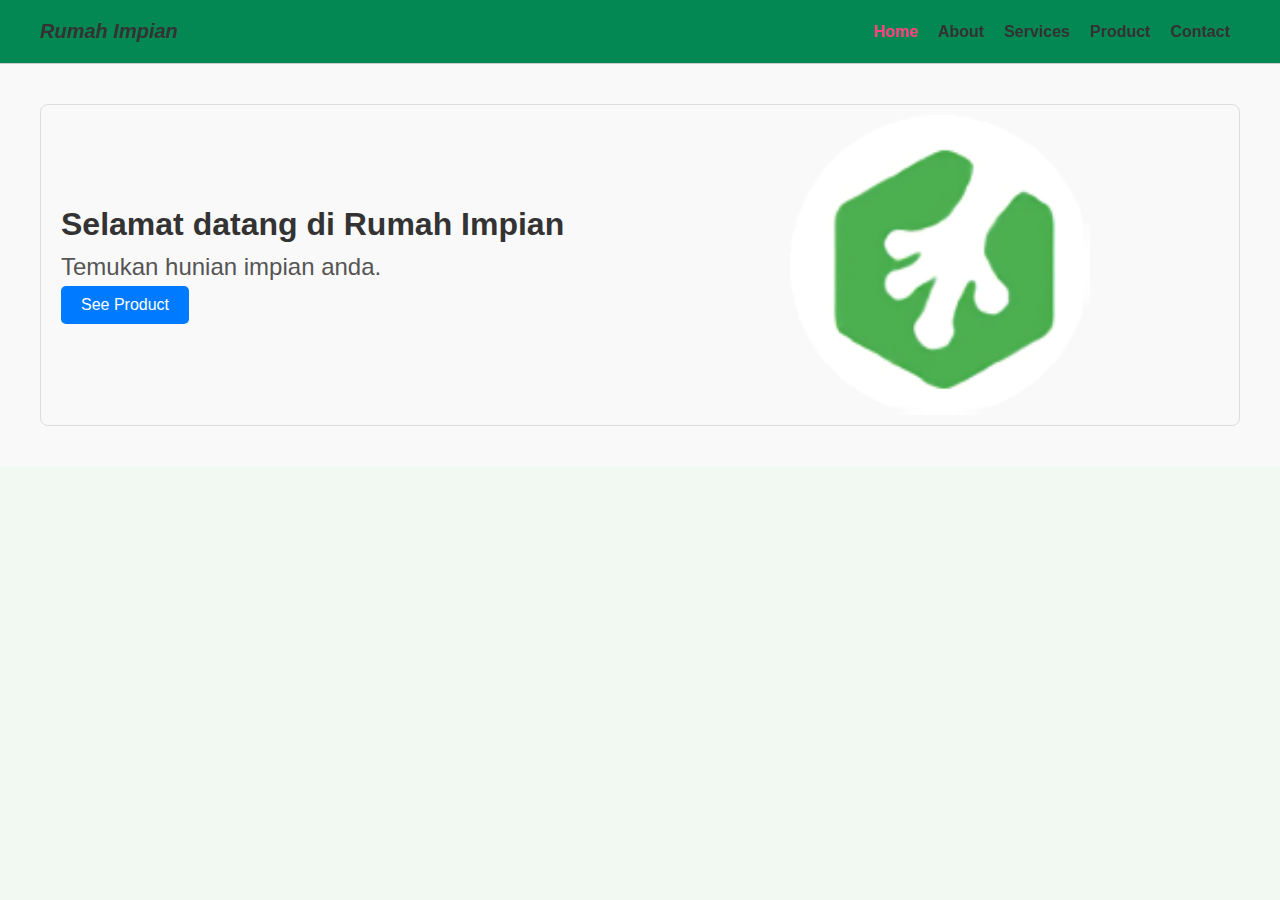
<file: index.html>
<!DOCTYPE html>
<html lang="en">
<head>
    <meta charset="UTF-8">
    <meta name="viewport" content="width=device-width, initial-scale=1.0">
    <title>Rumah Impian</title>
    <link rel="stylesheet" href="style.css">
    <link rel="shortcut icon" href="Gambar/Logo Icon.png" type="image/x-icon">
</head>
<body>
    <header class="header">
        <div class="logo">Rumah Impian </div>
        <nav class="nav">
            <ul>
                <li><a href="#" class="active">Home</a></li>
                <li><a href="about.html">About</a></li>
                <li><a href="Layanan.html">Services</a></li>                
                <li><a href="product.html">Product</a></li>
                <li><a href="contact.html">Contact</a></li>
            </ul>
        </nav>
    </header>
    <main class="main">
        <section class="product-highlight">
    <div class="product-info">
        <h1 class="product-title">Selamat datang di Rumah Impian </h1>
        <p class="tagline">Temukan hunian impian anda.</p>
        <a href="product.html" class="btn">See Product</a>
    </div>
    <div class="product-awal">
                <img src="/Gambar/Logo Icon_waifu3x.png" alt="selamat datang di toko kami "  style="width: 300px; height: auto;">
            </div>
        </section>
    </main>
</body>
</html>
</file>
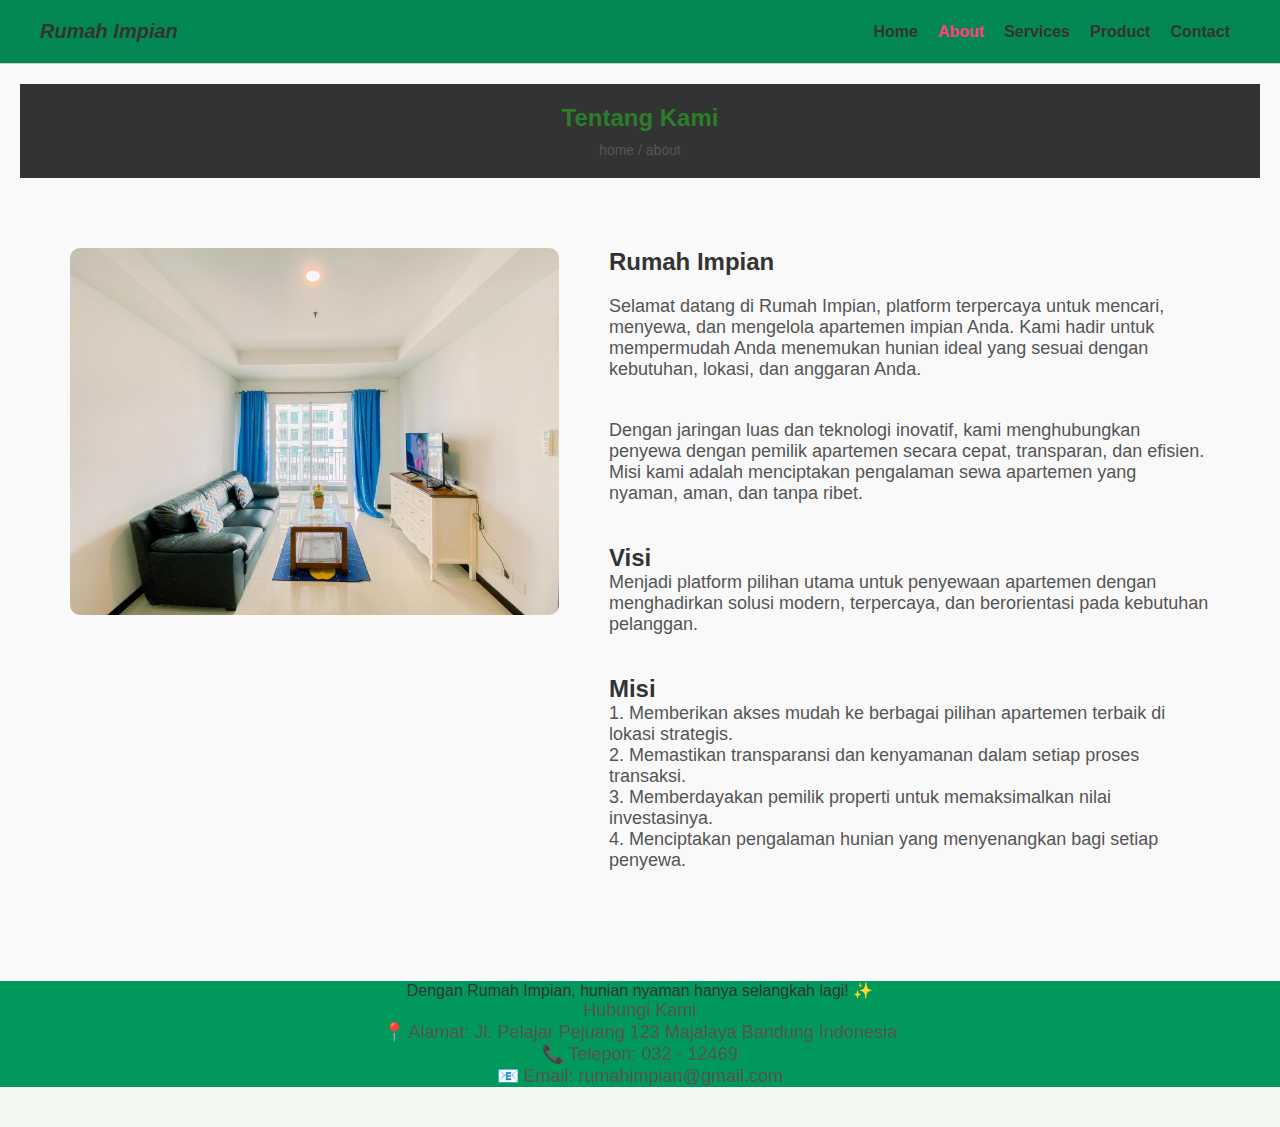
<file: about.html>
<!DOCTYPE html>
<html lang="en">
<head>
    <meta charset="UTF-8">
    <meta name="viewport" content="width=device-width, initial-scale=1.0">
    <title>Tentang Kami - Rumah Impian</title>
    <link rel="stylesheet" href="style.css">
    <link rel="shortcut icon" href="Gambar/Logo Icon.png" type="image/x-icon">
</head>
<body>
    <header class="header">
        <div class="logo">Rumah Impian </div>
        <nav class="nav">
            <ul>
                <li><a href="index.html">Home</a></li>
                <li><a href="#" class="active">About</a></li>
                <li><a href="Layanan.html">Services</a></li>
                <li><a href="product.html">Product</a></li>
                <li><a href="contact.html">Contact</a></li>
            </ul>
        </nav>
    </header>
    <main class="main">
        <section class="about-header">
            <h1 class="title">Tentang Kami</h1>
            <p class="breadcrumb">home / about</p>
        </section>
        <section class="about-content">
            <div class="image">
                <img src="/Gambar/Kamar1.jpg" alt="Tentang Kami">
            </div>
            <div class="description">
                <h2 class="subtitle">Rumah Impian</h2>
                <p>Selamat datang di Rumah Impian, platform terpercaya untuk mencari, menyewa, dan mengelola apartemen impian Anda. 
                Kami hadir untuk mempermudah Anda menemukan hunian ideal yang sesuai dengan kebutuhan, lokasi, dan anggaran Anda.</p>

                <p>Dengan jaringan luas dan teknologi inovatif, kami menghubungkan penyewa dengan pemilik apartemen secara cepat, transparan, dan efisien.
                Misi kami adalah menciptakan pengalaman sewa apartemen yang nyaman, aman, dan tanpa ribet.</p>

                <h2>Visi</h2>
                <p>Menjadi platform pilihan utama untuk penyewaan apartemen dengan menghadirkan solusi modern,
                terpercaya, dan berorientasi pada kebutuhan pelanggan.</p>

                <h2>Misi</h2>
                <p>1. Memberikan akses mudah ke berbagai pilihan apartemen terbaik di lokasi strategis. <br>
                   2. Memastikan transparansi dan kenyamanan dalam setiap proses transaksi. <br>
                   3. Memberdayakan pemilik properti untuk memaksimalkan nilai investasinya. <br>
                   4. Menciptakan pengalaman hunian yang menyenangkan bagi setiap penyewa.</p>
            </div>            
        </section>
    </main>
    <footer >Dengan Rumah Impian, hunian nyaman hanya selangkah lagi! ✨
        <p class="info-footer">Hubungi Kami <br>
            📍 Alamat: Jl. Pelajar Pejuang 123 Majalaya Bandung 
            Indonesia <br>
            📞 Telepon: 032 - 12469<br>
            📧 Email: rumahimpian@gmail.com<br></p>
    </footer>
</body>
</html>
</file>
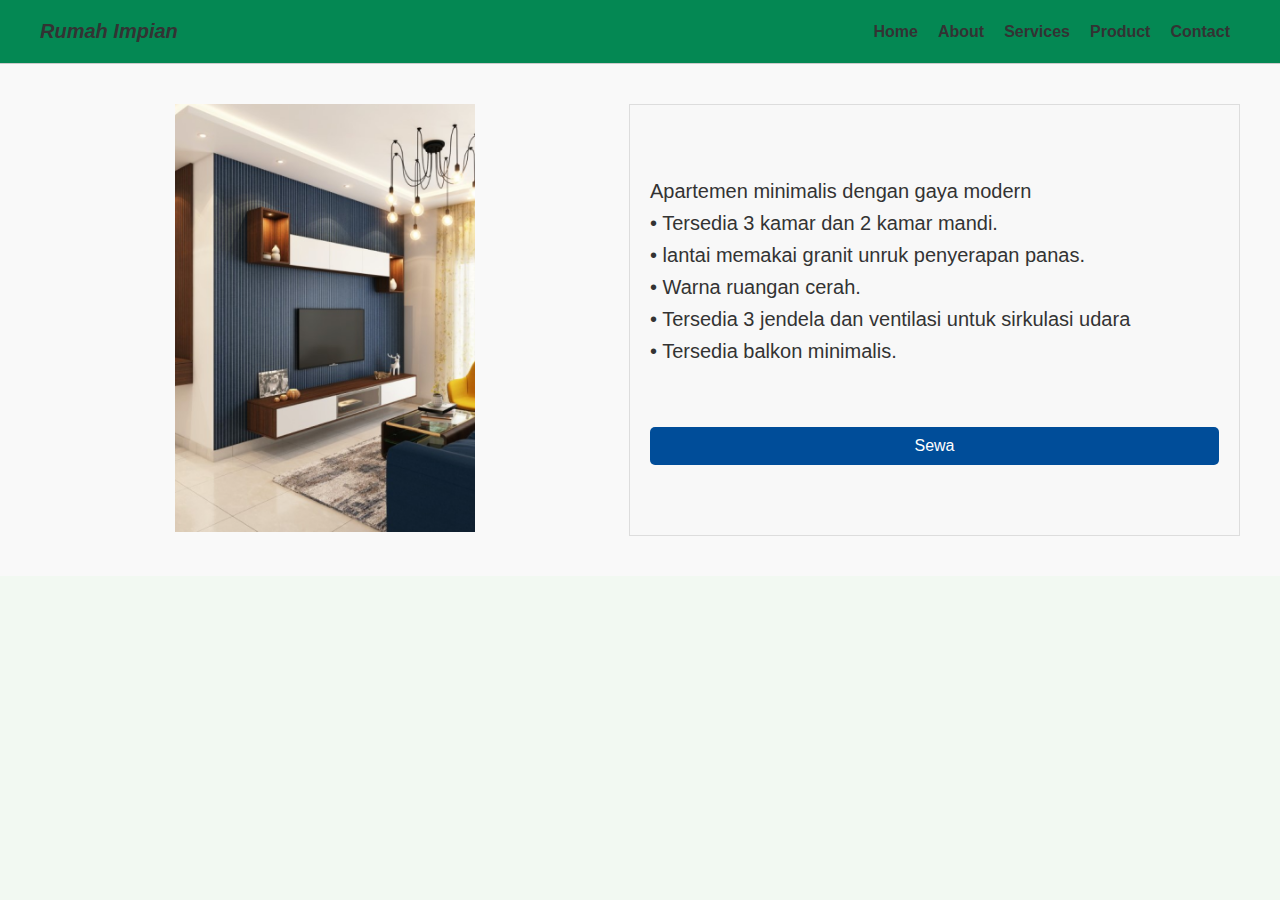
<file: Baju 1.html>
<!DOCTYPE html>
<html lang="en">
<head>
    <meta charset="UTF-8">
    <meta name="viewport" content="width=device-width, initial-scale=1.0">
    <title>Tentang Kami - Rumah impian</title>
    <link rel="stylesheet" href="style.css">
    <link rel="shortcut icon" href="Gambar/Logo Icon.png" type="image/x-icon">
</head>
<body>
     <!-- Header Section -->
     <header class="header">
        <div class="logo">Rumah Impian</div>
        <nav class="nav">
            <ul>
                <li><a href="index.html">Home</a></li>
                <li><a href="about.html">About</a></li>
                <li><a href="Layanan.html">Services</a></li>                
                <li><a href="#">Product</a></li>
    
                <li><a href="contact.html">Contact</a></li>
            </ul>
        </nav>
    </header>

    <!-- Main Content Section -->
    <main class="main">
        <div class="content">
            <!-- Image Section -->
            <div class="image-section">
                <img src="/Gambar/Fitur Rumah 1.png" 
                     alt="rumahmendoo" class="shirt-image">
            </div>

            <!-- Description Section -->
            <div class="description-section">
                <p>
                    Apartemen minimalis dengan gaya modern<br>
                    • Tersedia 3 kamar dan 2 kamar mandi.<br>
                    • lantai memakai granit unruk penyerapan panas.<br>
                    • Warna ruangan cerah.<br>
                    • Tersedia 3 jendela dan ventilasi untuk sirkulasi udara <br>
                    • Tersedia balkon minimalis.<br>
                </p>
                <button class="order-button" onclick="sendWhatsAppMessage()">Sewa</button>
            </div>
        </div>
    </main>

    <!-- JavaScript -->
    <script>
        function sendWhatsAppMessage() {
           
            const phoneNumber = "6285179936986"; 
 
            const message = encodeURIComponent("Apakah apartemen ini masih ada? Saya tertarik untuk menyewa");

            const whatsappURL = `https://wa.me/${phoneNumber}?text=${message}`;

            window.open(whatsappURL, "_blank");
        }
    </script>
</body>
</html>
</file>
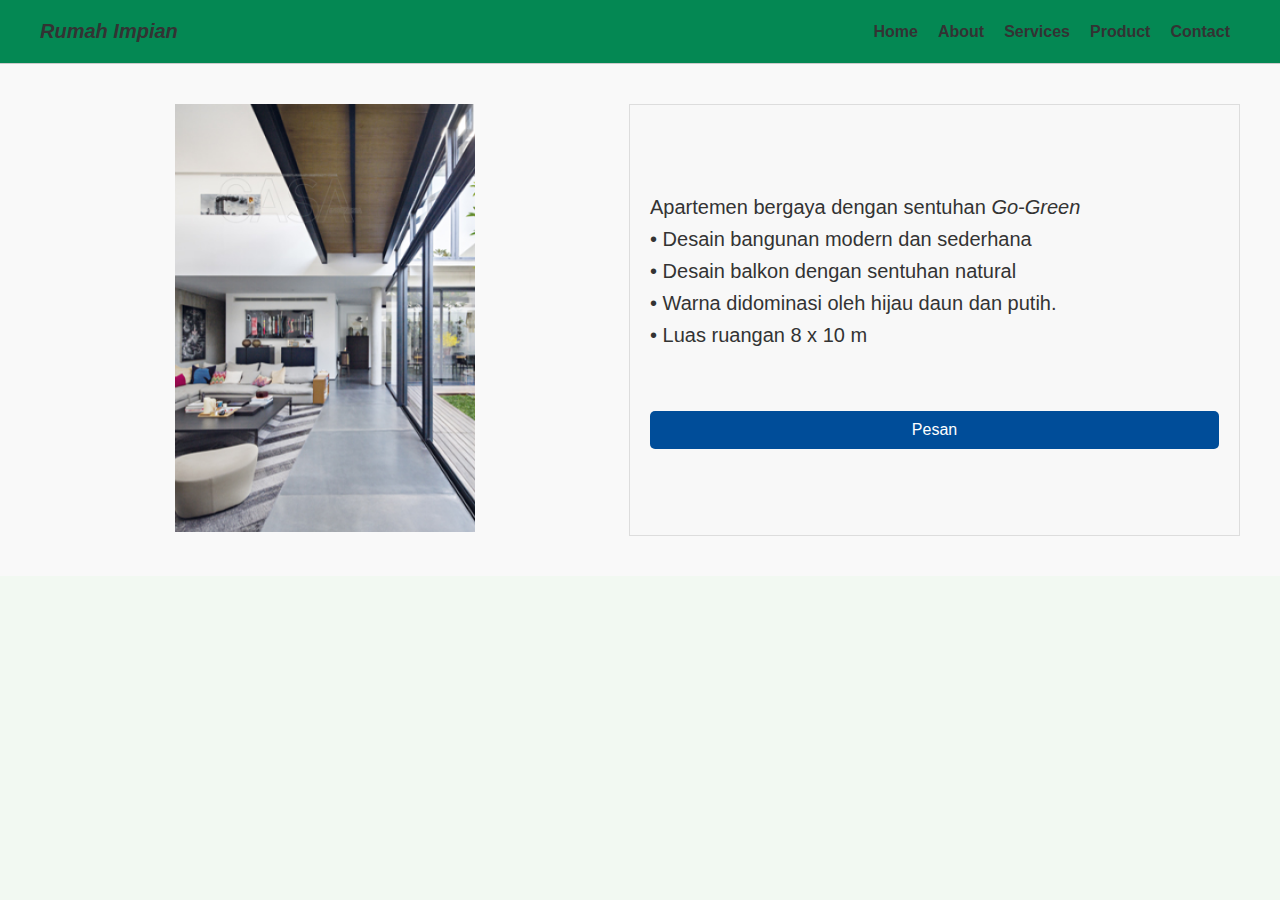
<file: Baju 2.html>
<!DOCTYPE html>
<html lang="en">
<head>
    <meta charset="UTF-8">
    <meta name="viewport" content="width=device-width, initial-scale=1.0">
    <title>Tentang Kami - Rumah Impian</title>
    <link rel="stylesheet" href="style.css">
    <link rel="shortcut icon" href="Gambar/Logo Icon.png" type="image/x-icon">
</head>
<body>
     <!-- Header Section -->
     <header class="header">
        <div class="logo">Rumah Impian</div>
        <nav class="nav">
            <ul>
                <li><a href="index.html">Home</a></li>
                <li><a href="about.html">About</a></li>
                <li><a href="Layanan.html">Services</a></li>                
                <li><a href="#">Product</a></li> 
                <li><a href="contact.html">Contact</a></li>
            </ul>
        </nav>
    </header>

    <!-- Main Content Section -->
    <main class="main">
        <div class="content">
            <!-- Image Section -->
            <div class="image-section">
                <img src="/Gambar/Fitur Rumah 2.png" 
                     alt="KamarHijau" class="shirt-image">
            </div>

            <!-- Description Section -->
            <div class="description-section">
                <p>
                    Apartemen bergaya dengan sentuhan <i>Go-Green</i><br>
                    • Desain bangunan modern dan sederhana</i><br>
                    • Desain balkon dengan sentuhan natural<br>
                    • Warna didominasi oleh hijau daun dan putih.<br>
                    • Luas ruangan 8 x 10 m<br>
                </p>
                <button class="order-button" onclick="sendWhatsAppMessage()">Pesan</button>
            </div>
        </div>
    </main>

  
    <script>
        function sendWhatsAppMessage() {
          
            const phoneNumber = "6285179936986";  

    
            const message = encodeURIComponent("Apakah apartemen ini masih ada? Saya tertarik untuk menyewa");

            
            const whatsappURL = `https://wa.me/${phoneNumber}?text=${message}`;

        
            window.open(whatsappURL, "_blank");
        }
    </script>
</body>
</html>
</file>
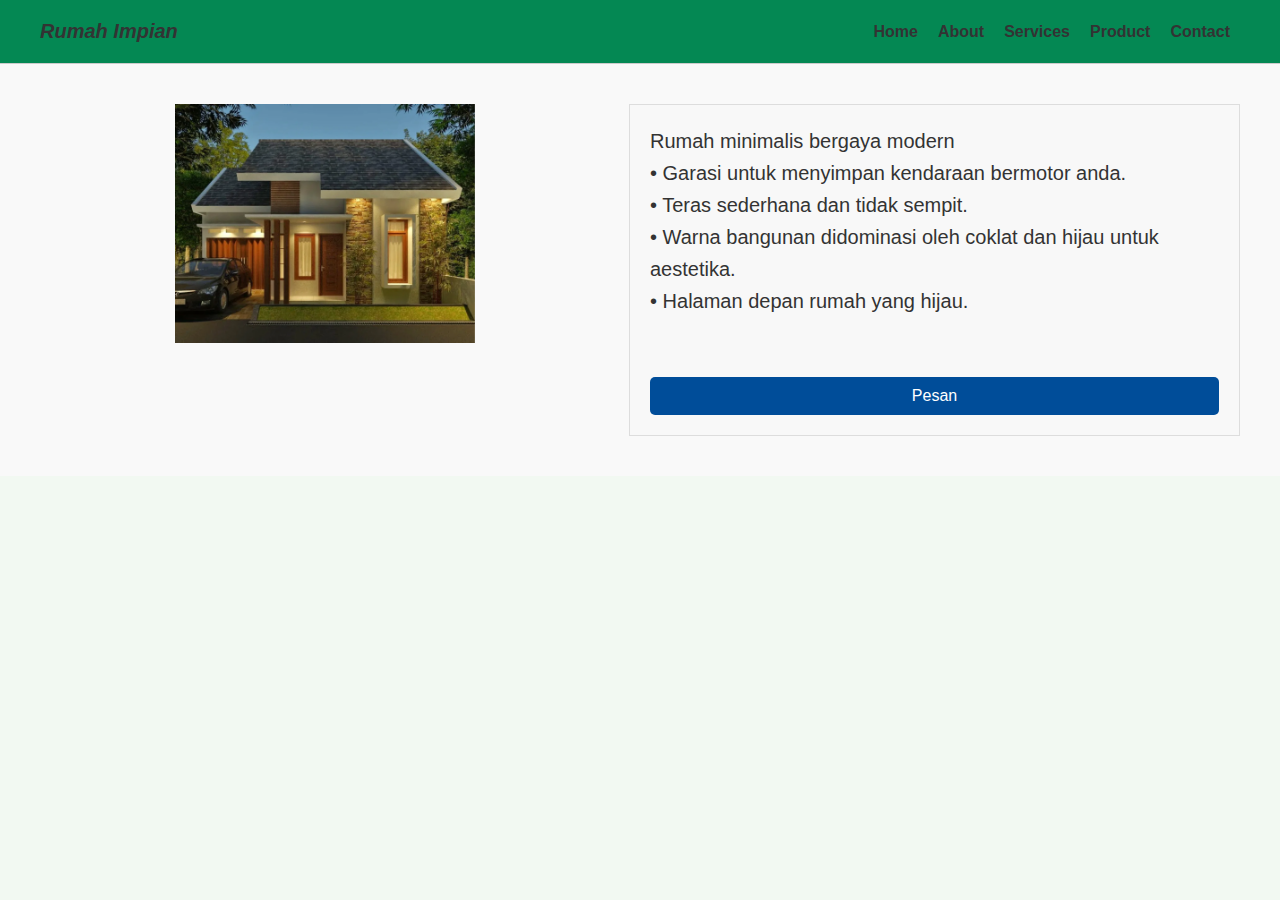
<file: Baju 3.html>
<!DOCTYPE html>
<html lang="en">
<head>
    <meta charset="UTF-8">
    <meta name="viewport" content="width=device-width, initial-scale=1.0">
    <title>Tentang Kami - Rumah Impian</title>
    <link rel="stylesheet" href="style.css">
    <link rel="shortcut icon" href="Gambar/Logo Icon.png" type="image/x-icon">
</head>
<body>
     <!-- Header Section -->
     <header class="header">
        <div class="logo">Rumah Impian</div>
        <nav class="nav">
            <ul>
                <li><a href="index.html">Home</a></li>
                <li><a href="about.html">About</a></li>
                <li><a href="Layanan.html">Services</a></li>
                <li><a href="#">Product</a></li>  
                <li><a href="contact.html">Contact</a></li>
            </ul>
        </nav>
    </header>

    <!-- Main Content Section -->
    <main class="main">
        <div class="content">
            <!-- Image Section -->
            <div class="image-section">
                <img src="/Gambar/Rekomendasi2.png" 
                     alt="Kemeja Coklat" class="shirt-image">
            </div>

            <!-- Description Section -->
            <div class="description-section">
                <p>
                    Rumah minimalis bergaya modern<br>
                    • Garasi untuk menyimpan kendaraan bermotor anda.<br>
                    • Teras sederhana dan tidak sempit.<br>
                    • Warna bangunan didominasi oleh coklat dan hijau untuk aestetika.<br>
                    • Halaman depan rumah yang hijau.
                </p>
                <button class="order-button" onclick="sendWhatsAppMessage()">Pesan</button>
            </div>
        </div>
    </main>

    <!-- JavaScript -->
    <script>
        function sendWhatsAppMessage() {
            // Nomor WhatsApp tujuan (ganti dengan nomor Anda)
            const phoneNumber = "6285179936986"; 

            const message = encodeURIComponent("Apakah apartemen ini masih ada? Saya tertarik untuk menyewa/membeli");

             
            const whatsappURL = `https://wa.me/${phoneNumber}?text=${message}`;
             
            window.open(whatsappURL, "_blank");
        }
    </script>
</body>
</html>
</file>
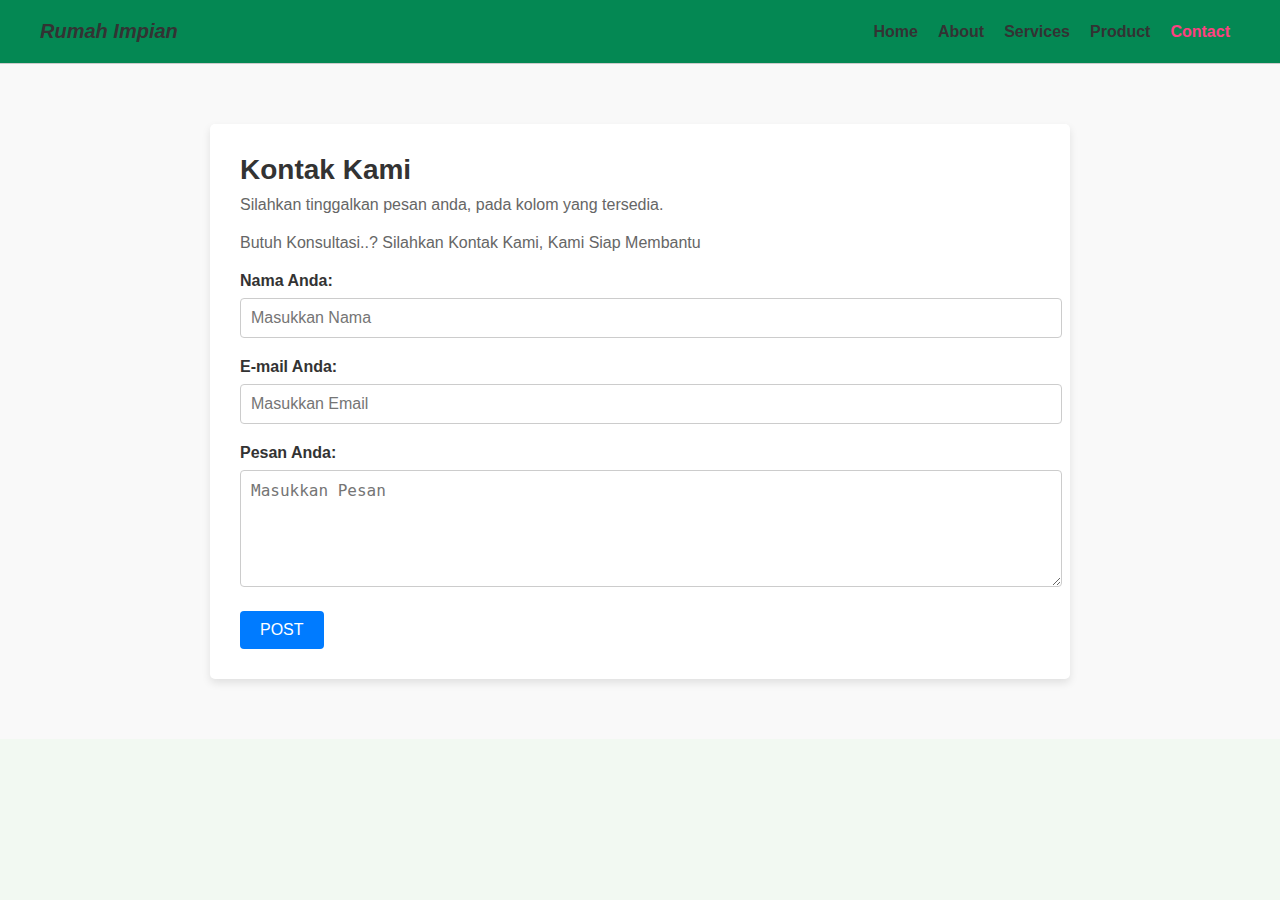
<file: contact.html>
<!DOCTYPE html>
<html lang="en">
<head>
    <meta charset="UTF-8">
    <meta name="viewport" content="width=device-width, initial-scale=1.0">
    <title>Contact - Rumah Impian</title>
    <link rel="stylesheet" href="style.css">
    <link rel="shortcut icon" href="Gambar/Logo Icon.png" type="image/x-icon">
</head>
<body>
    <header class="header">
        <div class="logo">Rumah Impian </div>
        <nav class="nav">
            <ul>
                <li><a href="index.html">Home</a></li>
                <li><a href="about.html">About</a></li>
                <li><a href="Layanan.html">Services</a></li>
                <li><a href="product.html">Product</a></li>
                <li><a href="contact.html" class="active">Contact</a></li>
            </ul>
        </nav>
    </header>
    <main class="main">
        <section class="contact-container">
            <div class="contact-header">
                <h2>Kontak Kami</h2>
                <p>Silahkan tinggalkan pesan anda, pada kolom yang tersedia.</p>
                <p>
                    Butuh Konsultasi..? Silahkan Kontak Kami, Kami Siap Membantu
                    
                </p>
            </div>
            <form action="#" method="post" class="contact-form">
                <label for="name">Nama Anda:</label>
                <input type="text" id="name" placeholder="Masukkan Nama" required>

                <label for="email">E-mail Anda:</label>
                <input type="email" id="email" placeholder="Masukkan Email" required>

                <label for="message">Pesan Anda:</label>
                <textarea id="message" rows="5" placeholder="Masukkan Pesan"></textarea>

                <button type="submit" class="submit-button">POST</button>
            </form>
        </section>
    </main>
</body>
</html>
</file>
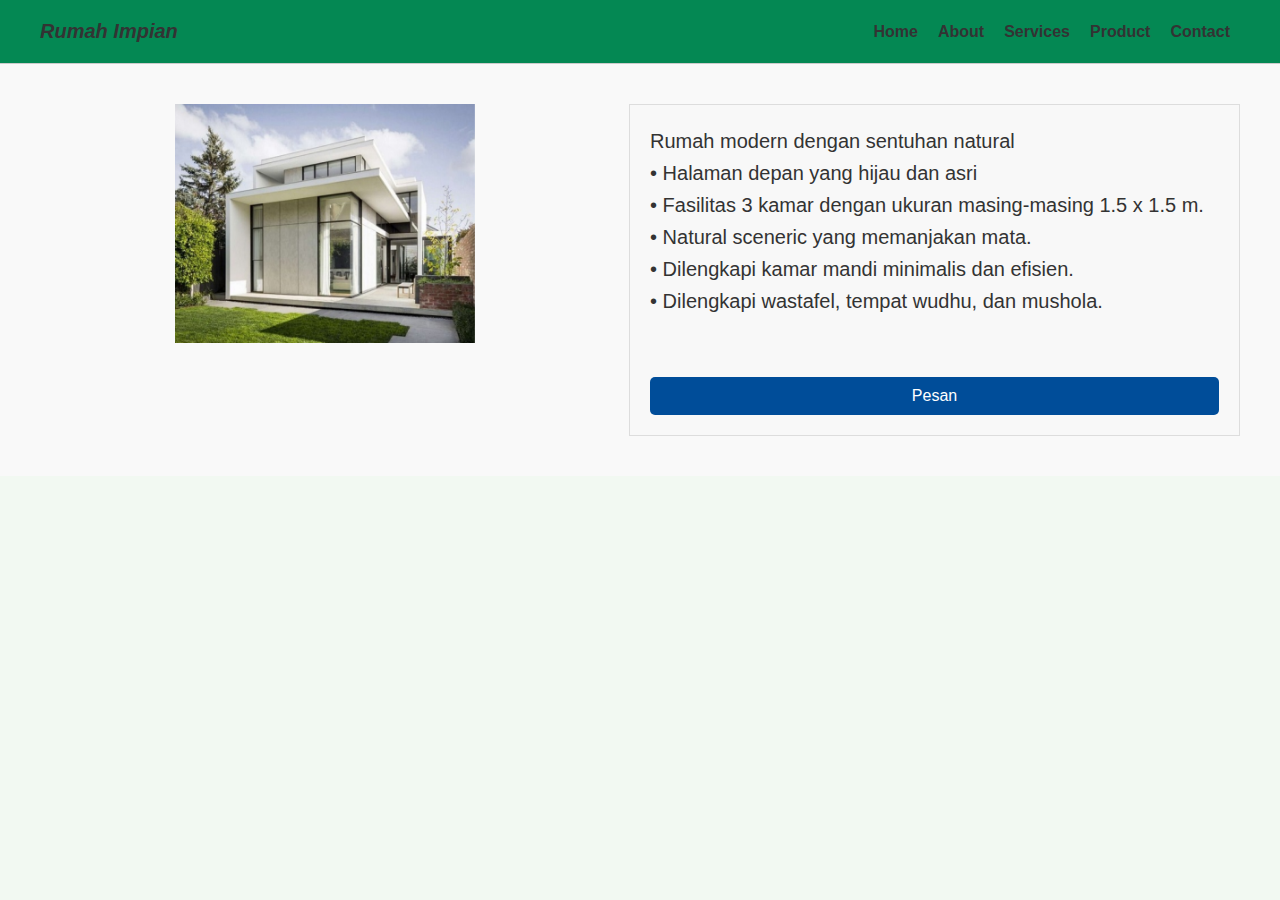
<file: Jaket 1.html>
<!DOCTYPE html>
<html lang="en">
<head>
    <meta charset="UTF-8">
    <meta name="viewport" content="width=device-width, initial-scale=1.0">
    <title>Product - Rumah Impian</title>
    <link rel="stylesheet" href="style.css">
    <link rel="shortcut icon" href="Gambar/Logo Icon.png" type="image/x-icon">
</head>
<body>
     <!-- Header Section -->
     <header class="header">
        <div class="logo">Rumah Impian</div>
        <nav class="nav">
            <ul>
                <li><a href="index.html">Home</a></li>
                <li><a href="about.html">About</a></li>
                <li><a href="Layanan.html">Services</a></li>
                <li><a href="#">Product</a></li>          
                <li><a href="contact.html">Contact</a></li>
            </ul>
        </nav>
    </header>

    <!-- Main Content Section -->
    <main class="main">
        <div class="content">
            <!-- Image Section -->
            <div class="image-section">
                <img src="/Gambar/Rekomendasi1.png" 
                     alt="Go-greenHouse" class="shirt-image">
            </div>

            <!-- Description Section -->
            <div class="description-section">
                <p>
                    Rumah modern dengan sentuhan natural<br>
                    • Halaman depan yang hijau dan asri<br>
                    • Fasilitas 3 kamar dengan ukuran masing-masing 1.5 x 1.5 m.<br>
                    • Natural sceneric yang memanjakan mata.<br>
                    • Dilengkapi kamar mandi minimalis dan efisien.<br>
                    • Dilengkapi wastafel, tempat wudhu, dan mushola.
                </p>
                <button class="order-button" onclick="sendWhatsAppMessage()">Pesan</button>
            </div>
        </div>
    </main>

    <!-- JavaScript -->
    <script>
        function sendWhatsAppMessage() {
             
            const phoneNumber = "6285179936986";  

             
            const message = encodeURIComponent("Apakah apartemen ini masih ada? Saya tertarik untuk menyewa/membeli");

             
            const whatsappURL = `https://wa.me/${phoneNumber}?text=${message}`;

             
            window.open(whatsappURL, "_blank");
        }
    </script>
</body>
</html>
</file>
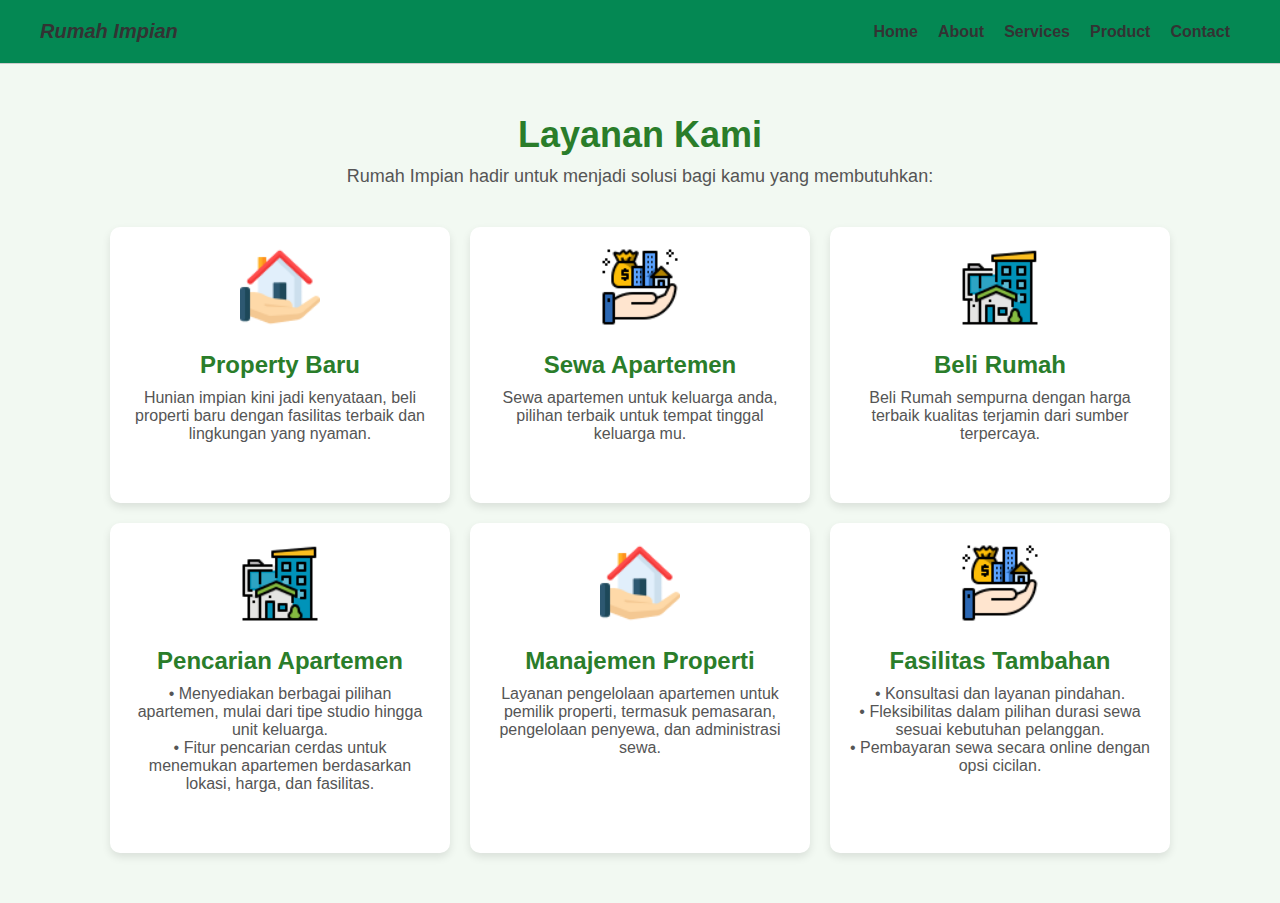
<file: Layanan.html>
<!DOCTYPE html>
<html lang="en">
<head>
    <meta charset="UTF-8">
    <meta name="viewport" content="width=device-width, initial-scale=1.0">
    <title>Layanan Kami</title>
    <link rel="stylesheet" href="style.css">
    <link rel="shortcut icon" href="Gambar/Logo Icon.png" type="image/x-icon">
</head>
<body>
    <header class="header">
        <div class="logo">Rumah Impian </div>
        <nav class="nav">
            <ul>
                <li><a href="index.html">Home</a></li>
                <li><a href="about.html">About</a></li>
                <li><a href="#">Services</a></li>                
                <li><a href="product.html">Product</a></li>
                <li><a href="contact.html">Contact</a></li>
            </ul>
        </nav>
    </header>
    <div class="container">
        <h1>Layanan Kami</h1>
        <p>Rumah Impian hadir untuk menjadi solusi bagi kamu yang membutuhkan:</p>

        <div class="services">
            <div class="service">
                <img src="Gambar/Icon-propertybaru.png" alt="Property Baru">
                <h3>Property Baru</h3>
                <p>Hunian impian kini jadi kenyataan, beli properti baru dengan fasilitas terbaik dan lingkungan yang nyaman.</p>
            </div>

            <div class="service">
                <img src="Gambar/Icon Sewa.png" alt="Sewa Apartemen">
                <h3>Sewa Apartemen</h3>
                <p>Sewa apartemen untuk keluarga anda, pilihan terbaik untuk tempat tinggal keluarga mu.</p>
            </div>

            <div class="service">
                <img src="Gambar/Icon Beli.png" alt="Beli Rumah">
                <h3>Beli Rumah</h3>
                <p>Beli Rumah sempurna dengan harga terbaik kualitas terjamin dari sumber terpercaya.</p>
            </div>

            <div class="service">
                <img src="Gambar/Icon Beli.png" alt="Beli Rumah">
                <h3>Pencarian Apartemen</h3>
                <p>• Menyediakan berbagai pilihan apartemen, mulai dari tipe studio hingga unit keluarga. <br>
                • Fitur pencarian cerdas untuk menemukan apartemen berdasarkan lokasi, harga, dan fasilitas.</p>
            </div>

            <div class="service">
                <img src="Gambar/Icon-propertybaru.png" alt="Beli Rumah">
                <h3>Manajemen Properti</h3>
                <p>Layanan pengelolaan apartemen untuk pemilik properti, termasuk pemasaran, pengelolaan penyewa, dan administrasi sewa.</p>
            </div>
            
            <div class="service">
                <img src="Gambar/Icon Sewa.png" alt="Beli Rumah">
                <h3>Fasilitas Tambahan</h3>
                <p>• Konsultasi dan layanan pindahan. <br>
                • Fleksibilitas dalam pilihan durasi sewa sesuai kebutuhan pelanggan. <br>
                • Pembayaran sewa secara online dengan opsi cicilan.
            </p>
            </div>
        </div>
    </div>
</body>
</html>
</file>
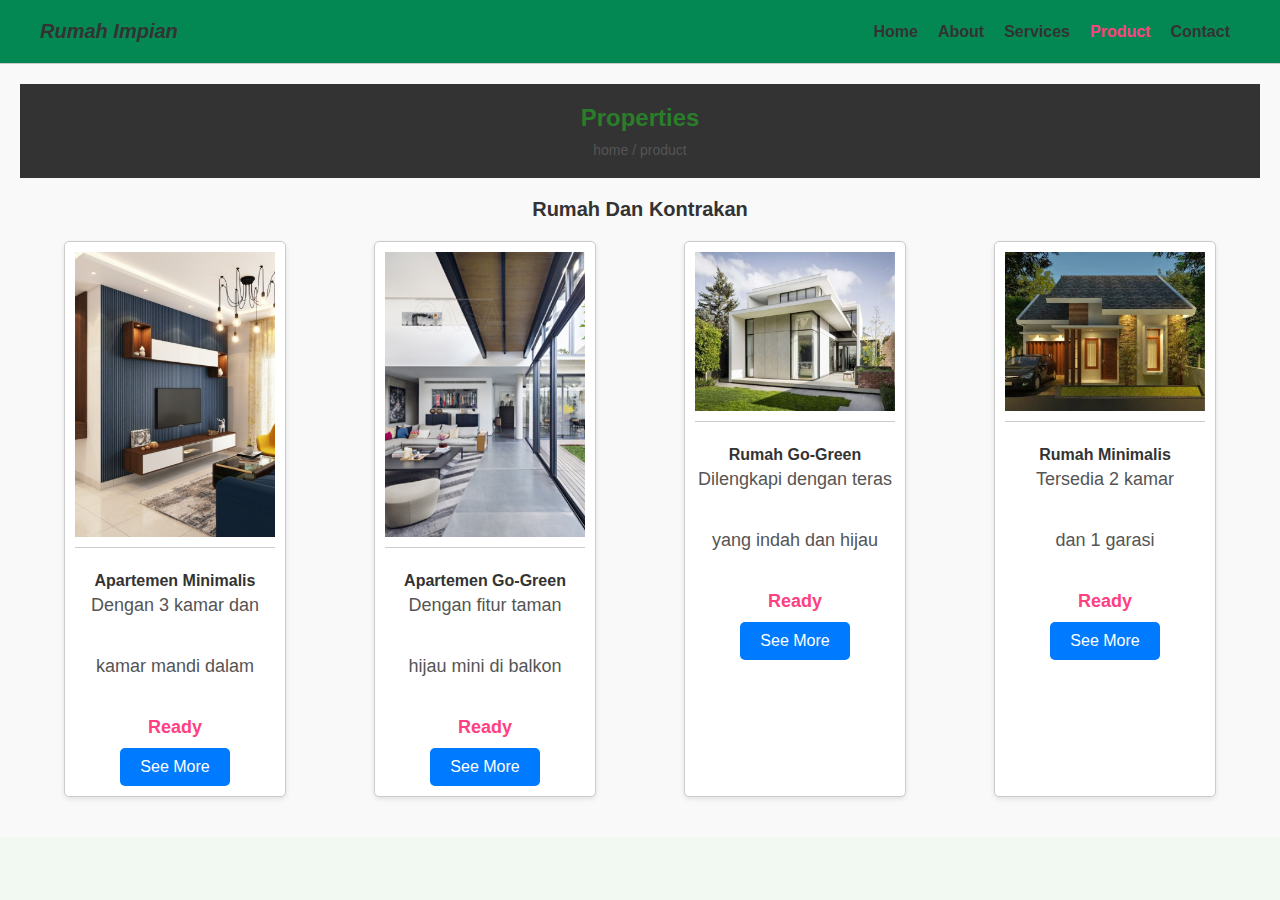
<file: product.html>
<!DOCTYPE html>
<html lang="en">
<head>
    <meta charset="UTF-8">
    <meta name="viewport" content="width=device-width, initial-scale=1.0">
    <title>Produk Kami - Rumah Impian</title>
    <link rel="stylesheet" href="style.css">
    <link rel="shortcut icon" href="Gambar/Logo Icon.png" type="image/x-icon">
</head>
<body>
    <header class="header">
        <div class="logo">Rumah Impian </div>
        <nav class="nav">
            <ul>
                <li><a href="index.html">Home</a></li>
                <li><a href="about.html">About</a></li>
                <li><a href="Layanan.html">Services</a></li>
                <li><a href="#" class="active">Product</a></li>
                <li><a href="contact.html">Contact</a></li>
            </ul>
        </nav>
    </header>
    <main class="main">
        <section class="product-header">
            <h1 class="title">Properties</h1>
            <p class="breadcrumb">home / product</p>
        </section>
        <section class="product-list">
            <h2 class="section-title">Rumah Dan Kontrakan</h2>
            <div class="products">
                <div class="product-card">
                    <img src="/Gambar/Fitur Rumah 1.png" alt="Apartemen indah, Minimalis">
                    <h3>Apartemen Minimalis</h3>
                    <p>Dengan 3 kamar dan</p><p>kamar mandi dalam</p>
                    <p class="price">Ready</p>
                    <a href="Baju 1.html" class="btn">See More</a>
                </div>
                <div class="product-card">
                    <img src="/Gambar/Fitur Rumah 2.png" alt="Kaos Keren">
                    <h3>Apartemen Go-Green</h3>
                    <p>Dengan fitur taman</p> <p>hijau mini di balkon</p>
                    <p class="price">Ready</p>
                    <a href="Baju 2.html" class="btn">See More</a>
                </div>
                <div class="product-card">
                    <img src="/Gambar/Rekomendasi1.png" alt="Jacket Hitam Erigo">
                    <h3>Rumah Go-Green</h3>
                    <p>Dilengkapi dengan teras</p><p>yang indah dan hijau</p>
                    <p class="price">Ready</p>
                    <a href="Jaket 1.html" class="btn">See More</a>
                </div>
                <div class="product-card">
                    <img src="/Gambar/Rekomendasi2.png" alt="Kemeja Coklat">
                    <h3>Rumah Minimalis</h3>
                    <p>Tersedia 2 kamar</p> <p>dan 1 garasi</p>
                    <p class="price">Ready</p>
                    <a href="Baju 3.html" class="btn">See More</a>
                </div>
            </div>
        </section>
    </main>
</body>
</html>
</file>
<file: style.css>
*,
html {
    margin: 0;
    padding: 0;
}
/* Global Styles */
body {
    font-family: Arial, sans-serif;
    margin: 0;
    padding: 0;
    color: #333;
}

/* Header Styles */
.header {
    display: flex;
    justify-content: space-between;
    align-items: center;
    padding: 20px 40px;
    background-color: #048853;
    border-bottom: 1px solid #ccc;
}

.logo {
    font-size: 20px;
    font-weight: bold;
    font-style: italic;
}

.nav ul {
    list-style: none;
    display: flex;
    margin: 0;
    padding: 0;
}

.nav ul li {
    margin: 0 10px;
}

.nav ul li a {
    text-decoration: none;
    color: #333;
    font-weight: bold;
}

.nav ul li a.active {
    color: #ff4081;
}

.cart {
    font-size: 18px;
}

/* Home Page Styles */
.hero {
    display: flex;
    justify-content: space-between;
    align-items: center;
    padding: 20px;
    background-color: #f9f9f9;
}

.hero-content {
    max-width: 50%;
}

.hero-content h1 {
    font-size: 32px;
    margin-bottom: 10px;
    color: #333;
}

.hero-content p {
    font-size: 16px;
    margin-bottom: 20px;
}

.hero-content a {
    text-decoration: none;
    background-color: #ff4081;
    color: #fff;
    padding: 10px 20px;
    border-radius: 5px;
    font-weight: bold;
}

.hero-image img {
    max-width: 100%;
    border-radius: 10px;
}

.promo-event {
    text-align: center;
    margin-bottom: 20px;
    background-color: #333;
    color: #fff;
    padding: 20px 0;
}

/* Kelas untuk menyoroti produk */
.product-highlight {
    display: flex; /* Menggunakan flexbox untuk tata letak */
    justify-content: space-between; /* Menyebar konten secara horizontal */
    align-items: center; /* Menyelaraskan konten secara vertikal */
    padding: 10px; /* Mengurangi ruang di dalam elemen */
    background-color: #f9f9f9; /* Warna latar belakang */
    border: 1px solid #ddd; /* Garis batas */
    border-radius: 8px; /* Sudut melengkung */
    margin: 20px; /* Margin di luar elemen */
}

/* Kelas untuk informasi produk */
.product-info {
    flex: 1; /* Mengizinkan elemen ini untuk mengambil ruang yang tersedia */
    padding: 10px; /* Mengurangi ruang di dalam elemen */
}

/* Kelas untuk tagline */
.tagline {
    font-size: 1.5em; /* Ukuran font yang lebih menengah */
    color: #555; /* Warna teks */
    margin-bottom: 5px; /* Mengurangi margin bawah */
    justify-items: center;
}

/* Kelas untuk judul produk */
.product-title {
    font-size: 2em; /* Ukuran font yang lebih menengah */
    color: #333; /* Warna teks */
    margin-bottom: 10px; /* Mengurangi margin bawah */
}

/* Kelas untuk gambar produk */
.product-awal {
    flex: 1; /* Mengizinkan elemen ini untuk mengambil ruang yang tersedia */
    display: flex; /* Menggunakan flexbox untuk tata letak */
    justify-content: center; /* Menyelaraskan gambar di tengah */
    align-items: center; /* Menyelaraskan gambar secara vertikal */
}

/* Gaya untuk tombol */
.btn {
    display: inline-block; /* Menampilkan tombol sebagai blok inline */
    padding: 10px 20px; /* Ruang di dalam tombol */
    background-color: #007bff; /* Warna latar belakang tombol */
    color: white; /* Warna teks tombol */
    text-decoration: none; /* Menghapus garis bawah */
    border-radius: 5px; /* Sudut melengkung */
    transition: background-color 0.3s; /* Transisi untuk efek hover */
}

.btn:hover {
    background-color: #0056b3; /* Warna latar belakang saat hover */
}

/* About Page Styles */
.main {
    padding: 20px;
    background-color: #f9f9f9;
}

.about-header {
    text-align: center;
    margin-bottom: 20px;
    background-color: #333;
    color: #fff;
    padding: 20px 0;
}

.about-header .title {
    margin: 0;
    font-size: 24px;
}

.about-header .breadcrumb {
    margin: 10px 0 0;
    font-size: 14px;
}

.about-content {
    display: flex;
    gap: 50px; /* Jarak antara gambar dan teks */
    padding: 50px;
}

.description {
    /* Styling untuk teks deskripsi */
     /*flex: 1; Menyesuaikan lebar teks */
}

.subtitle {
    /* Styling untuk judul teks deskripsi */
    font-size: 24px;
    font-weight: bold;
    margin-bottom: 20px;
}

.about-content .text {
    max-width: 50%;
}

.about-content .text h3 {
    font-size: 20px;
    margin-bottom: 10px;
}

.about-content .text p {
    font-size: 16px;
}

.about-content .image img {
    max-width: 100%;
    border-radius: 10px;
}

/* Product Page Styles */
.product-header {
    text-align: center;
    margin-bottom: 20px;
    background-color: #333;
    color: #fff;
    padding: 20px 0;
}

.product-header .title {
    margin: 0;
    font-size: 24px;
}

.product-header .breadcrumb {
    margin: 10px 0 0;
    font-size: 14px;
}

.section-title {
    text-align: center;
    font-size: 20px;
    margin-bottom: 20px;
}

.products {
    display: flex;
    justify-content: space-around;
    flex-wrap: wrap;
}

.product-card {
    background-color: #fff;
    border: 1px solid #ccc;
    border-radius: 5px;
    width: 200px;
    padding: 10px;
    text-align: center;
    margin-bottom: 20px;
    box-shadow: 0 2px 5px rgba(0, 0, 0, 0.1);
}

.product-card img {
    width: 100%;
    height: auto;
    margin-bottom: 10px;
    border-bottom: 1px solid #ccc;
    padding-bottom: 10px;
}

.product-card h3 {
    margin: 10px 0 5px;
    font-size: 16px;
}

.product-card .price {
    color: #ff4081;
    font-weight: bold;
    margin: 10px 0;
}

.product-card input[type="number"] {
    width: 50px;
    padding: 5px;
    text-align: center;
    border: 1px solid #ccc;
    border-radius: 3px;
}

/* Contact Page Styles */
.contact-container {
    background-color: #fff;
    width: 80%;
    max-width: 800px;
    margin: 40px auto;
    padding: 30px;
    box-shadow: 0px 4px 8px rgba(0, 0, 0, 0.1);
    border-radius: 5px;
}

.contact-header h2 {
    font-size: 28px;
    margin-bottom: 10px;
}

.contact-header p {
    font-size: 16px;
    color: #666;
    margin-bottom: 20px;
}

.contact-form label {
    display: block;
    margin-bottom: 8px;
    font-weight: bold;
}

.contact-form input,
.contact-form textarea {
    width: 100%;
    padding: 10px;
    margin-bottom: 20px;
    border: 1px solid #ccc;
    border-radius: 4px;
    font-size: 16px;
}

.contact-form input:focus,
.contact-form textarea:focus {
    outline: none;
    border-color: #888;
}

.submit-button {
    display: inline-block;
    padding: 10px 20px;
    background-color: #007bff;
    color: #fff;
    border: none;
    border-radius: 4px;
    font-size: 16px;
    cursor: pointer;
}

.submit-button:hover {
    background-color: #0056b3;
}

/* Product1 Page Styles */
/* Layout untuk konten */
.content {
    display: flex; /* Menggunakan Flexbox */
    justify-content: space-between; /* Spasi antara gambar dan deskripsi */
    align-items: stretch; /* Membuat tinggi elemen seragam */
    margin: 20px;
    gap: 20px; /* Jarak antara gambar dan deskripsi */
}

/* Gambar kaos */
.image-section {
    flex: 1; /* Gambar mengambil 50% lebar */
    text-align: center;
}

.shirt-image {
    max-width: 100%;
    height: auto;
}

/* Deskripsi produk */
.description-section {
    flex: 1; /* Deskripsi mengambil sisa lebar */
    padding: 20px;
    box-sizing: border-box;
    background-color: #f8f8f8; /* Latar belakang ringan */
    border: 1px solid #ddd; /* Garis pembatas */
    line-height: 1.6;
    font-size: 14px;
    display: flex;
    flex-direction: column;
    justify-content: center; /* Pusatkan konten vertikal */
}

/* Tombol Pesan */
.order-button {
    display: inline-block;
    margin-top: 20px;
    background-color: #004d99;
    color: white;
    padding: 10px 20px;
    text-align: center;
    border: none;
    border-radius: 5px;
    cursor: pointer;
    font-size: 20px;
}

/* Gaya untuk teks deskripsi */
.description-section p {
    font-size: 20px; /* Perbesar ukuran teks deskripsi */
    line-height: 1.6;
    color: #333;
}

/* Pastikan ukuran tombol tetap */
.order-button {
    font-size: 16px !important;
}


.order-button:hover {
    background-color: #003366;
}
.image-section img {
    width: 300px; /* Sesuaikan ukuran lebar gambar */
    height: auto; /* Pertahankan aspek rasio */
}

body {
    font-family: Arial, sans-serif;
    margin: 0;
    padding: 0;
    background-color: #f2f9f2;
}

.container {
    text-align: center;
    padding: 50px 20px;
}

h1 {
    color: #2a7d2a;
    font-size: 36px;
    margin-bottom: 10px;
}

p {
    color: #555;
    font-size: 18px;
    margin-bottom: 40px;
}

.services {
    display: flex;
    justify-content: center;
    flex-wrap: wrap;
    gap: 20px;
}

.service {
    background-color: #ffffff;
    padding: 20px;
    border-radius: 10px;
    box-shadow: 0 4px 8px rgba(0, 0, 0, 0.1);
    width: 300px;
    text-align: center;
    transition: transform 0.3s ease;
}

.service:hover {
    transform: translateY(-10px);
}

.service img {
    width: 80px;
    height: 80px;
    margin-bottom: 20px;
}

.service h3 {
    font-size: 24px;
    color: #2a7d2a;
    margin-bottom: 10px;
}

.service p {
    color: #555;
    font-size: 16px;
}
footer{
    text-align: center;
    background-color: #00985B;
}
</file>
